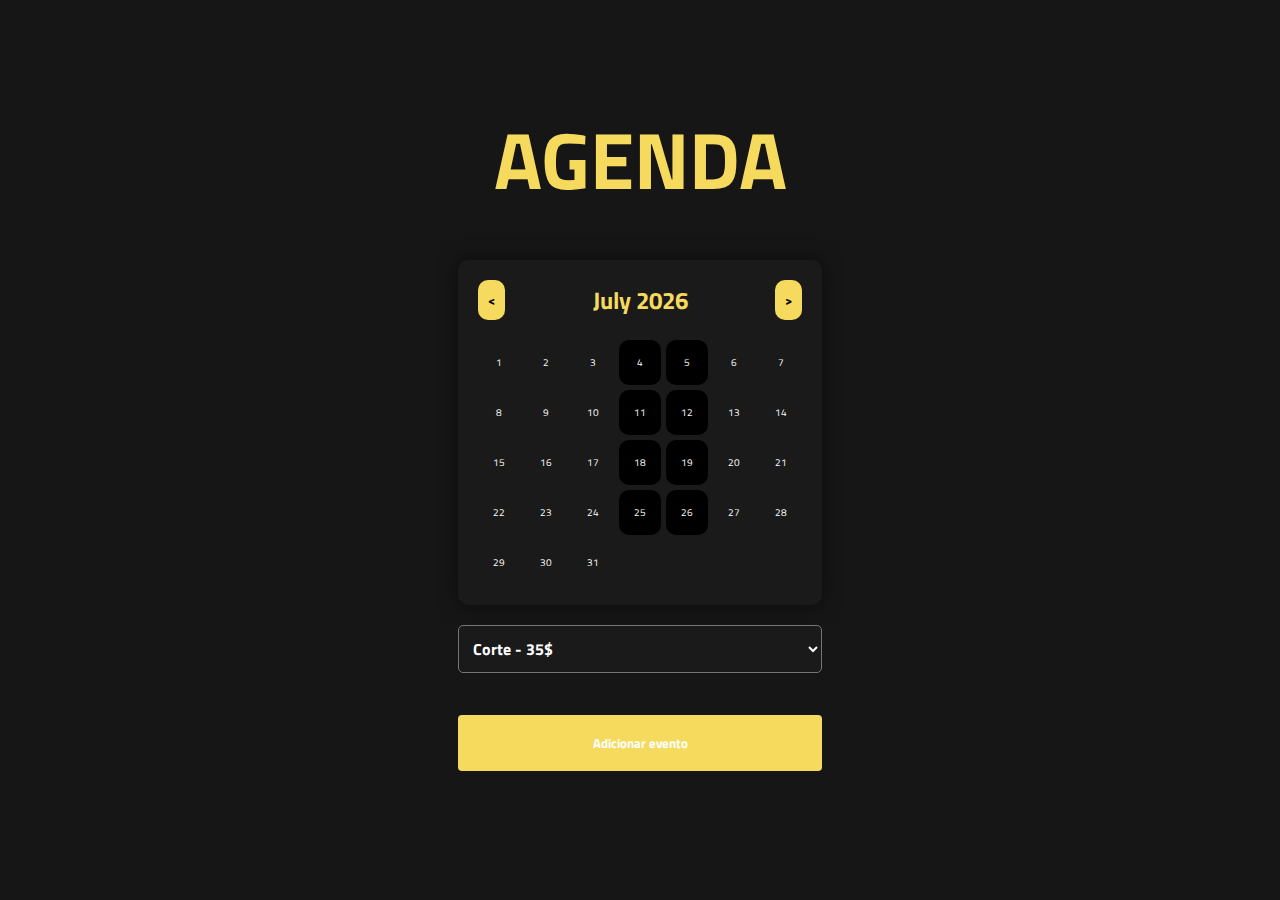
<file: Shedule/index.html>
<!DOCTYPE html>
<html lang="en">
<head>
    <meta charset="UTF-8">
    <meta name="viewport" content="width=device-width, initial-scale=1.0">
    <title>Agenda</title>
    <link rel="stylesheet" href="style.css">
    <link rel="stylesheet" href="style.css">
    <link rel="preconnect" href="https://fonts.googleapis.com">
    <link rel="preconnect" href="https://fonts.gstatic.com" crossorigin>
    <link href="https://fonts.googleapis.com/css2?family=Inter:wght@400;500&family=Titillium+Web&display=swap" rel="stylesheet">
</head>
<body>
   <div id="page">
    <header>
        <H1>AGENDA</H1>
    </header>

        <div class="calendar">
                <div class="header">
                    <button id="prev" onclick="prevMonth()">&lt;</button>
                    <h2 id="month-year"></h2>
                    <button id="next" onclick="nextMonth()">&gt;</button>
                </div>
            <div class="days"></div>
        </div>
        <div class="event-form">
            <select name="" id="event-form">
                <option value="">Corte - 35$</option>
                <option value="">Barba - 20$</option>
                <option value="">Sobrancelha - 15$</option>/
                <option value="">Arte - A combinar</option>
            </select>
            <button onclick="addEvent()">Adicionar evento</button>
        </div>
   </div>
    <script src="script.js"></script>
</body>
</html>
</file>
<file: Shedule/style.css>
*{
    margin: 0;
    padding: 0;
    box-sizing:border-box ;
    -webkit-font-smoothing: antialiased;
    -moz-osx-font-smoothing: grayscale;
    color: white;

    font-family: "Titillium Web", sans-serif;

}


body {
    
    background: rgb(23, 22, 22);
    display: flex;
    justify-content: center;
    align-items: center;
    height: 100vh;

}

:root{
    font-size: 62.5%;
    font-family: "Titillium Web", sans-serif;

}

header{
    display: flex;
    justify-content: center;
    text-align: center;
    margin-bottom: 40px;

    font-size: 40px;

}

h1{
        color: #F6DA5E;
}

.calendar {
    background-color: #1a1a1a;
    border-radius: 10px;
    box-shadow: 0 0 20px rgba(0, 0, 0, 0.5);
    padding: 20px;
}

.header {
    display: flex;
    justify-content: space-between;
    align-items: center;
    margin-bottom: 20px;
}

#prev, #next {

    font-weight: bold ;
    background-color: #F6DA5E;
    color: #000;
    border: none;
    border-radius: 10px;
    padding: 10px;
    cursor: pointer;
}

#prev:hover, #next:hover {
    background-color: #e9da95;
}

#month-year {
    font-size: 24px;
    font-weight: bold;
    color: #F6DA5E;
}

.days {
    display: grid;
    grid-template-columns: repeat(7, 1fr);
    gap: 5px;
}

.day {
    text-align: center;
    padding: 15px;
    border-radius: 10px;
    cursor: pointer;
    transition: background-color 0.3s ease;
    background-color: #1a1a1a;
    color: #fff;
}

.weekend {
    background-color: #000;
}

.day:hover {
    background-color: #e9da95;
}

.event-form {
    margin-top: 20px;
}

.event-form input[type="date"],
.event-form input[type="text"],
.event-form button {
    margin-right: 10px;
    cursor: pointer;
}

.event-form button {
    border: none;
    display: flex;
    align-items: center;
    justify-content: center;
    padding: 1.6rem 2.4rem;

    background: #F6DA5E;
    border-radius: 0.4rem;

    width: 100%;

    font-weight: bold;
    line-height: 24px;

    color: #ffff;

    margin-block: 3.2rem;

    padding: 1.6rem 1.2rem;
}

.event-form button:hover {
    background-color: #e9da95;
}

.event {
    background-color: #F6DA5E;
    color: #000;
    padding: 5px;
    margin-top: 5px;
    border-radius: 5px;
}

#event-input{
    width: 100%;
    background: #ffff;
    border: 0.1rem solid #1a1a1a;

    border-radius: 0.4rem;
    width: 38.4rem;
    height: 5.3rem;

    margin-top: 0.8rem;

    font-size: 1.4rem;
    line-height: 2.1rem;
    color: #1E293B;
    
    padding: 1.6rem 2.4rem;

}

#event-form {

    font-family: "Titillium Web", sans-serif;
    font-weight: bold;

    font-size: 16px;
    padding: 10px;
    border-radius: 5px;

    width: 100%;
    box-sizing: border-box;
    margin-bottom: 10px;
    color: #ffff;
    background-color: #1a1a1a;
  }
  
  #event-form option {
    padding: 10px;
  }
</file>
